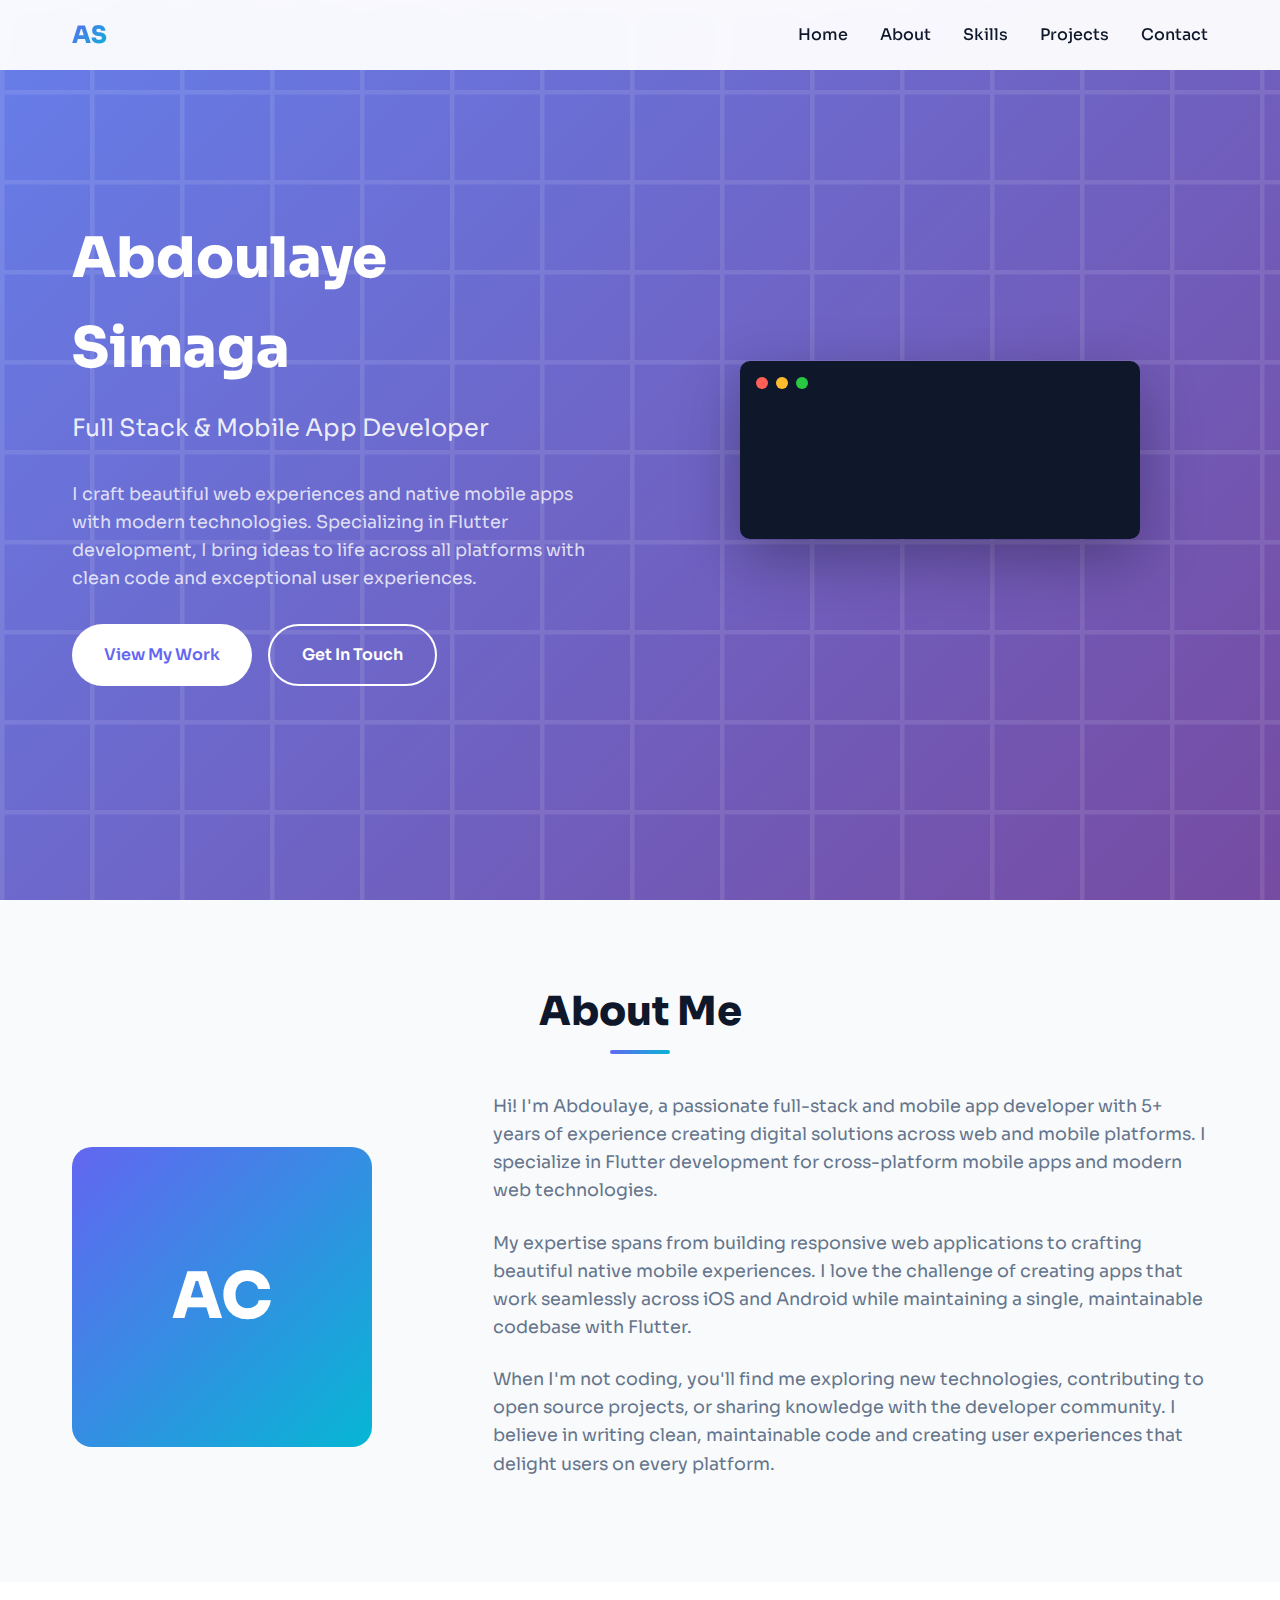
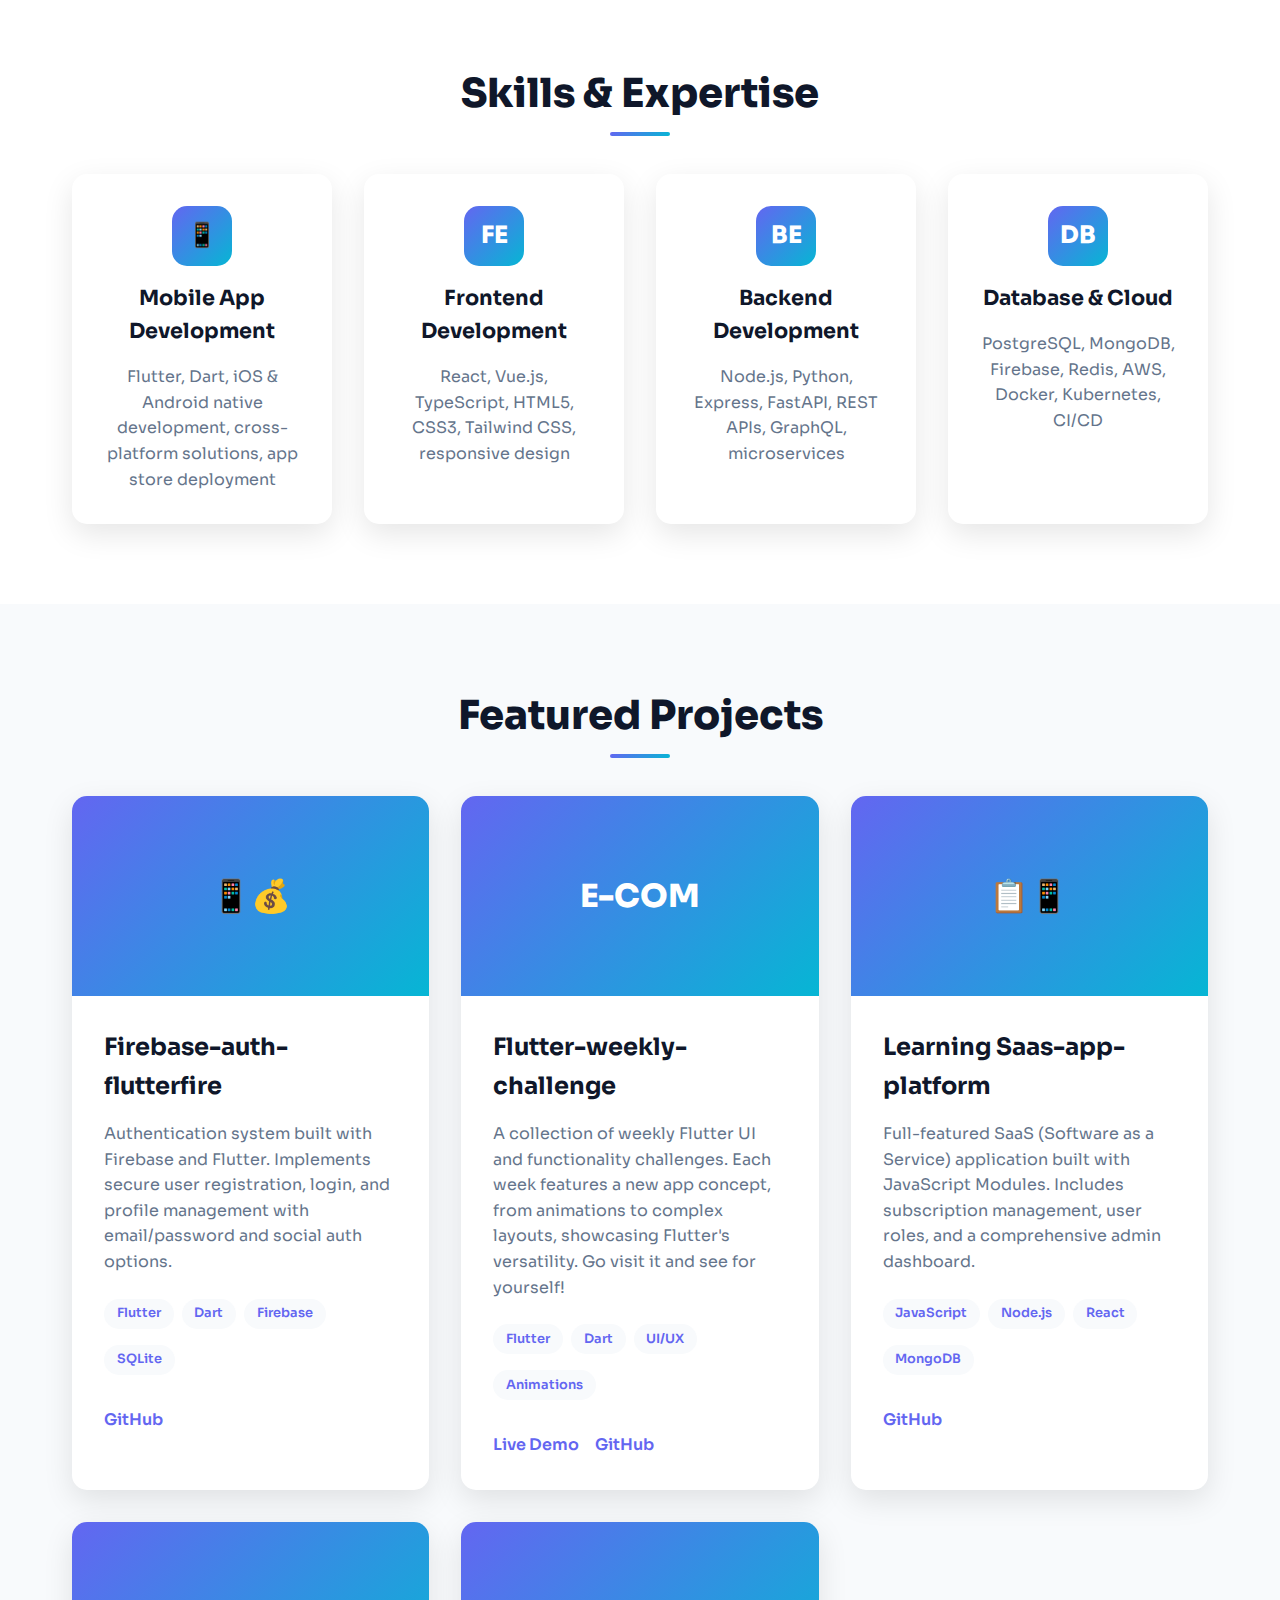
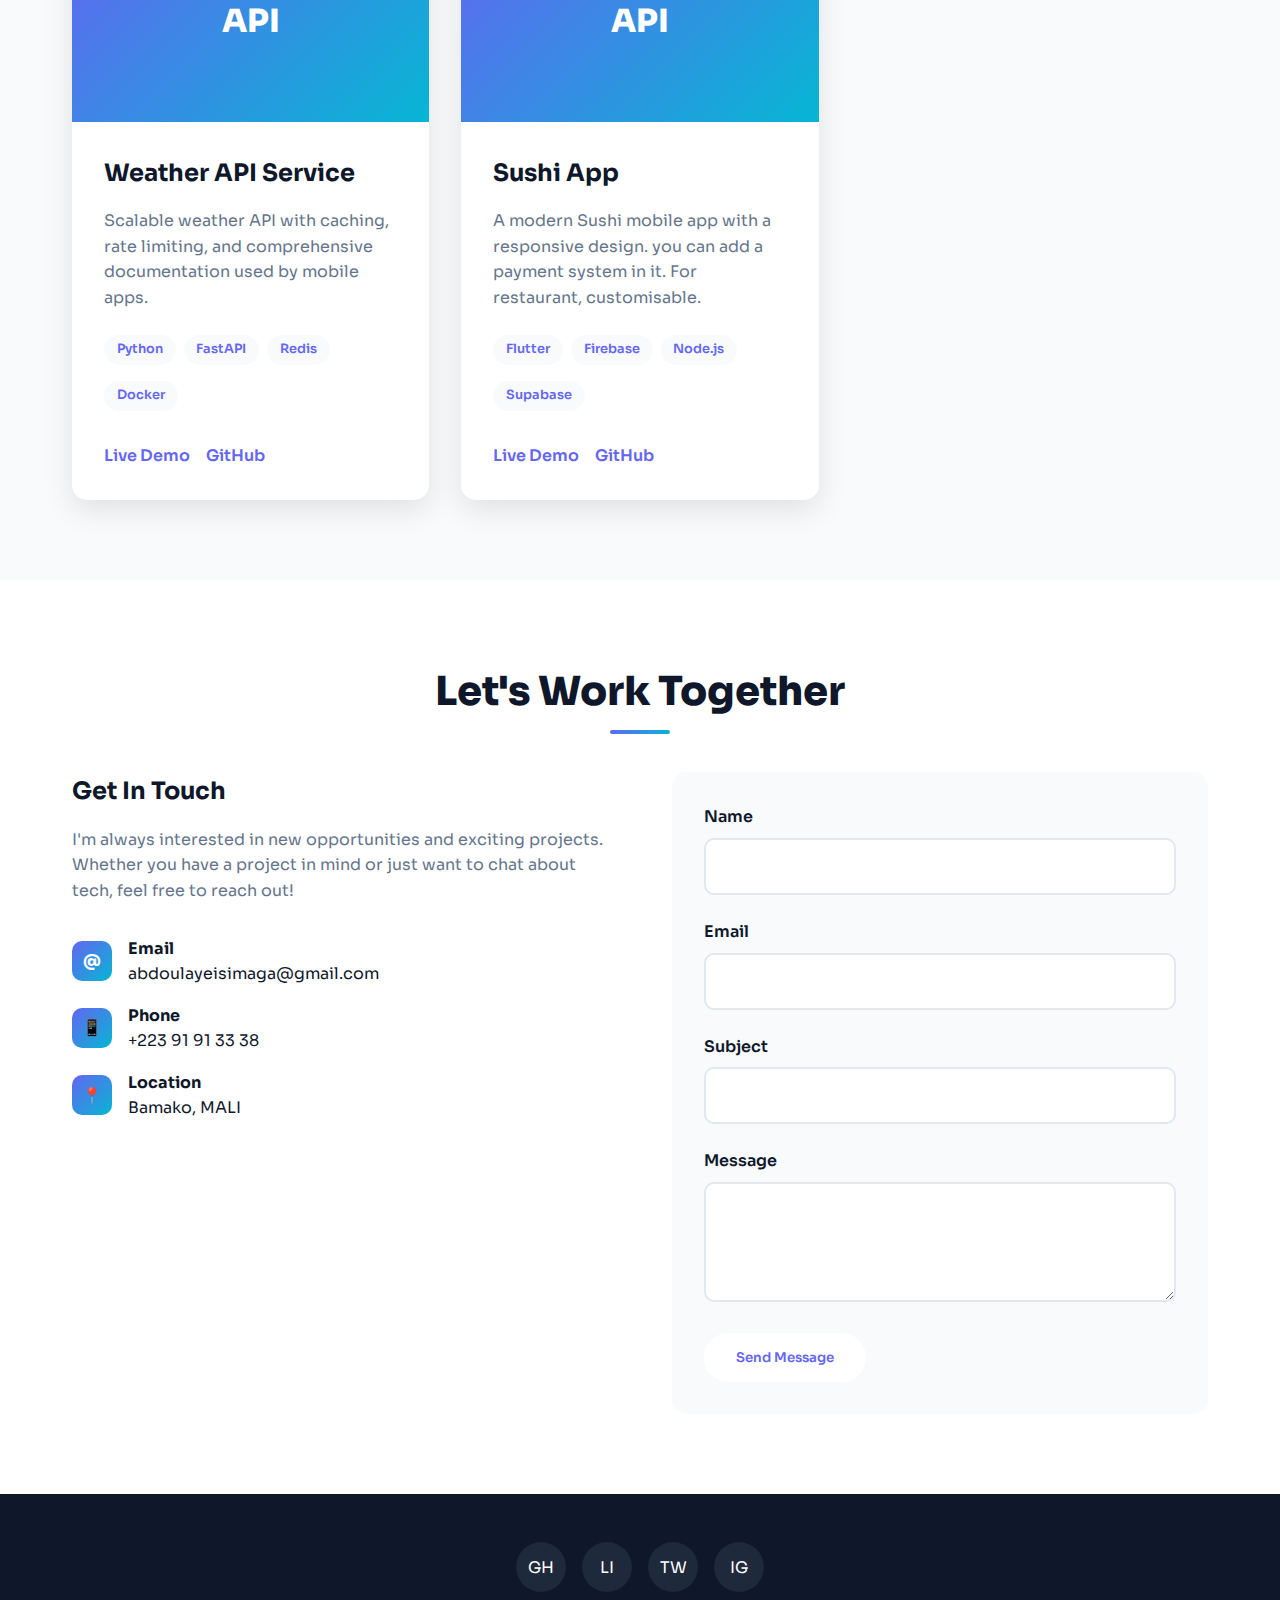
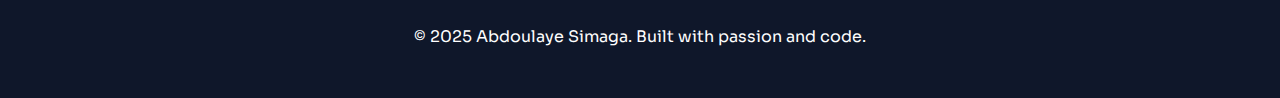
<file: index.html>
<!DOCTYPE html>
<html lang="en">
  <head>
    <meta charset="UTF-8" />
    <meta name="viewport" content="width=device-width, initial-scale=1.0" />
    <link rel="stylesheet" href="style.css" />
    <title>Abdoulaye I Simaga - Full Stack Developer</title>
  </head>
  <body>
    <!-- Navigation -->
    <nav class="navbar" id="navbar">
      <div class="nav-container">
        <div class="logo">AS</div>
        <ul class="nav-links" id="navLinks">
          <li><a href="#home">Home</a></li>
          <li><a href="#about">About</a></li>
          <li><a href="#skills">Skills</a></li>
          <li><a href="#projects">Projects</a></li>
          <li><a href="#contact">Contact</a></li>
        </ul>

        <button class="hamburger" id="hamburger">☰</button>
      </div>
    </nav>

    <!-- Hero Section -->
    <section class="hero" id="home">
      <div class="hero-container">
        <div class="hero-content">
          <h1>Abdoulaye Simaga</h1>
          <div class="subtitle">Full Stack & Mobile App Developer</div>
          <p>
            I craft beautiful web experiences and native mobile apps with modern
            technologies. Specializing in Flutter development, I bring ideas to
            life across all platforms with clean code and exceptional user
            experiences.
          </p>
          <div class="cta-buttons">
            <a href="#projects" class="btn btn-primary">View My Work</a>
            <a href="#contact" class="btn btn-secondary">Get In Touch</a>
          </div>
        </div>
        <div class="hero-visual">
          <div class="code-window">
            <div class="window-header">
              <div class="window-dot dot-red"></div>
              <div class="window-dot dot-yellow"></div>
              <div class="window-dot dot-green"></div>
            </div>
            <div class="code-content">
              <div class="code-line">
                <span class="keyword">const</span>
                <span class="function">developer</span> = {
              </div>
              <div class="code-line">
                <span class="string">name</span>:
                <span class="string">'Abdoulaye Simaga'</span>,
              </div>
              <div class="code-line">
                <span class="string">passion</span>:
                <span class="string">'Code & Design'</span>,
              </div>
              <div class="code-line">
                }; <span class="comment">// Ready to build!</span>
              </div>
            </div>
          </div>
        </div>
      </div>
    </section>

    <!-- About Section -->
    <section class="section about" id="about">
      <div class="container">
        <h2 class="section-title">About Me</h2>
        <div class="about-content">
          <div class="about-image">AC</div>
          <div class="about-text">
            <p>
              Hi! I'm Abdoulaye, a passionate full-stack and mobile app developer
              with 5+ years of experience creating digital solutions across web
              and mobile platforms. I specialize in Flutter development for
              cross-platform mobile apps and modern web technologies.
            </p>
            <p>
              My expertise spans from building responsive web applications to
              crafting beautiful native mobile experiences. I love the challenge
              of creating apps that work seamlessly across iOS and Android while
              maintaining a single, maintainable codebase with Flutter.
            </p>
            <p>
              When I'm not coding, you'll find me exploring new technologies,
              contributing to open source projects, or sharing knowledge with
              the developer community. I believe in writing clean, maintainable
              code and creating user experiences that delight users on every
              platform.
            </p>
          </div>
        </div>
      </div>
    </section>

    <!-- Skills Section -->
    <section class="section skills" id="skills">
      <div class="container">
        <h2 class="section-title">Skills & Expertise</h2>
        <div class="skills-grid">
          <div class="skill-card">
            <div class="skill-icon">📱</div>
            <h3>Mobile App Development</h3>
            <p>
              Flutter, Dart, iOS & Android native development, cross-platform
              solutions, app store deployment
            </p>
          </div>
          <div class="skill-card">
            <div class="skill-icon">FE</div>
            <h3>Frontend Development</h3>
            <p>
              React, Vue.js, TypeScript, HTML5, CSS3, Tailwind CSS, responsive
              design
            </p>
          </div>
          <div class="skill-card">
            <div class="skill-icon">BE</div>
            <h3>Backend Development</h3>
            <p>
              Node.js, Python, Express, FastAPI, REST APIs, GraphQL,
              microservices
            </p>
          </div>
          <div class="skill-card">
            <div class="skill-icon">DB</div>
            <h3>Database & Cloud</h3>
            <p>
              PostgreSQL, MongoDB, Firebase, Redis, AWS, Docker, Kubernetes,
              CI/CD
            </p>
          </div>
        </div>
      </div>
    </section>

    <!-- Projects Section -->
    <section class="section projects" id="projects">
      <div class="container">
        <h2 class="section-title">Featured Projects</h2>
        <div class="projects-grid">
          <div class="project-card">
            <div class="project-image">📱💰</div>
            <div class="project-content">
              <h3>Firebase-auth-flutterfire</h3>
              <p>
                Authentication system built with Firebase and Flutter. Implements secure user 
                registration, login, and profile management with email/password and social auth options.
              </p>
              <div class="project-tags">
                <span class="tag">Flutter</span>
                <span class="tag">Dart</span>
                <span class="tag">Firebase</span>
                <span class="tag">SQLite</span>
              </div>
              <div class="project-links">
                <a href="#">GitHub</a>
              </div>
            </div>
          </div>
          <div class="project-card">
            <div class="project-image">E-COM</div>
            <div class="project-content">
              <h3>Flutter-weekly-challenge</h3>
              <p>
                A collection of weekly Flutter UI and functionality challenges. Each week features 
                a new app concept, from animations to complex layouts, showcasing Flutter's versatility.
                Go visit it and see for yourself!
              </p>
              <div class="project-tags">
                <span class="tag">Flutter</span>
                <span class="tag">Dart</span>
                <span class="tag">UI/UX</span>
                <span class="tag">Animations</span>
              </div>
              <div class="project-links">
                <a href="#">Live Demo</a>
                <a href="#">GitHub</a>
              </div>
            </div>
          </div>
          <div class="project-card">
            <div class="project-image">📋📱</div>
            <div class="project-content">
              <h3>Learning Saas-app-platform</h3>
              <p>
                Full-featured SaaS (Software as a Service) application built with JavaScript Modules.
                Includes subscription management, user roles, and a comprehensive admin dashboard.
              </p>
              <div class="project-tags">
                <span class="tag">JavaScript</span>
                <span class="tag">Node.js</span>
                <span class="tag">React</span>
                <span class="tag">MongoDB</span>
              </div>
              <div class="project-links">
                <a href="#">GitHub</a>
              </div>
            </div>
          </div>
          <div class="project-card">
            <div class="project-image">API</div>
            <div class="project-content">
              <h3>Weather API Service</h3>
              <p>
                Scalable weather API with caching, rate limiting, and
                comprehensive documentation used by mobile apps.
              </p>
              <div class="project-tags">
                <span class="tag">Python</span>
                <span class="tag">FastAPI</span>
                <span class="tag">Redis</span>
                <span class="tag">Docker</span>
              </div>
              <div class="project-links">
                <a href="#">Live Demo</a>
                <a href="#">GitHub</a>
              </div>
            </div>
          </div>

          <div class="project-card">
            <div class="project-image">API</div>
            <div class="project-content">
              <h3>Sushi App</h3>
              <p>
                A modern Sushi mobile app with a responsive design.
                 you can add a payment system in it. For restaurant, customisable.
              </p>
              <div class="project-tags">
                <span class="tag">Flutter</span>
                <span class="tag">Firebase</span>
                <span class="tag">Node.js</span>
                <span class="tag">Supabase</span>
              </div>
              <div class="project-links">
                <a href="#">Live Demo</a>
                <a href="#">GitHub</a>
              </div>
            </div>
          </div>
        </div>
      </div>
    </section>

    <!-- Contact Section -->
    <section class="section contact" id="contact">
      <div class="container">
        <h2 class="section-title">Let's Work Together</h2>
        <div class="contact-content">
          <div class="contact-info">
            <h3>Get In Touch</h3>
            <p>
              I'm always interested in new opportunities and exciting projects.
              Whether you have a project in mind or just want to chat about
              tech, feel free to reach out!
            </p>
            <div class="contact-item">
              <div class="contact-icon">@</div>
              <div>
                <strong>Email</strong><br />
                abdoulayeisimaga@gmail.com
              </div>
            </div>
            <div class="contact-item">
              <div class="contact-icon">📱</div>
              <div>
                <strong>Phone</strong><br />
                +223 91 91 33 38
              </div>
            </div>
            <div class="contact-item">
              <div class="contact-icon">📍</div>
              <div>
                <strong>Location</strong><br />
                Bamako, MALI
              </div>
            </div>
          </div>
          <form class="contact-form" name="contact-form" action="https://formsubmit.co/abdoulayeisimaga@gmail.com" method="POST">
            <div class="form-group">
              <label for="name">Name</label>
              <input type="text" id="name" name="name" required autocomplete="additional-name"/>
            </div>
            <div class="form-group">
              <label for="email">Email</label>
              <input type="email" id="email" name="email" required autocomplete="email"/>
            </div>
            <div class="form-group">
              <label for="subject">Subject</label>
              <input type="text" id="subject" name="subject" />
            </div>
            <div class="form-group">
              <label for="message">Message</label>
              <textarea id="message" name="message" required></textarea>
            </div>
            <input type="hidden" name="_subject" value="New submission from Portfolio Website!">
            <input type="hidden" name="_captcha" value="false">
            <input type="hidden" name="_next" value="thanks.html">
            <button type="submit" class="btn btn-primary">Send Message</button>
          </form>
        </div>
      </div>
    </section>

    <!-- Footer -->
    <footer class="footer">
      <div class="container">
        <div class="social-links">
          <a href="#" class="social-link">GH</a>
          <a href="#" class="social-link">LI</a>
          <a href="#" class="social-link">TW</a>
          <a href="#" class="social-link">IG</a>
        </div>
        <p>&copy; 2025 Abdoulaye Simaga. Built with passion and code.</p>
      </div>
    </footer>

    <script src="script.js"></script>
  </body>
</html>
</file>
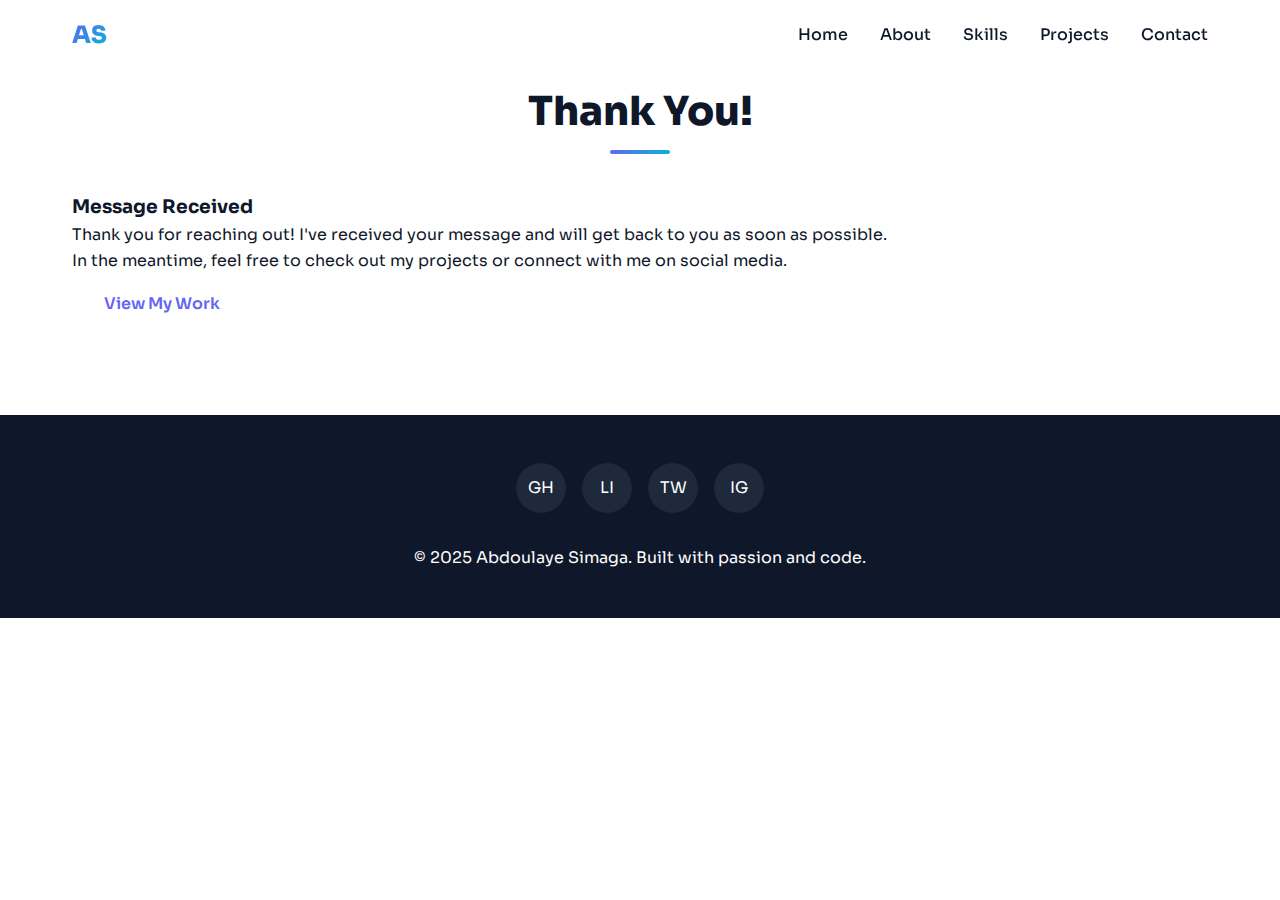
<file: thanks.html>
<!DOCTYPE html>
<html lang="en">
  <head>
    <meta charset="UTF-8" />
    <meta name="viewport" content="width=device-width, initial-scale=1.0" />
    <link rel="stylesheet" href="style.css" />
    <title>Thank You - Abdoulaye I Simaga</title>
  </head>
  <body>
    <!-- Navigation -->
    <nav class="navbar" id="navbar">
      <div class="nav-container">
        <div class="logo">AS</div>
        <ul class="nav-links" id="navLinks">
          <li><a href="index.html#home">Home</a></li>
          <li><a href="index.html#about">About</a></li>
          <li><a href="index.html#skills">Skills</a></li>
          <li><a href="index.html#projects">Projects</a></li>
          <li><a href="index.html#contact">Contact</a></li>
        </ul>
        <button class="hamburger" id="hamburger">☰</button>
      </div>
    </nav>

    <!-- Thank You Section -->
    <section class="section thank-you">
      <div class="container">
        <h2 class="section-title">Thank You!</h2>
        <div class="thank-you-content">
          <div class="thank-you-message">
            <h3>Message Received</h3>
            <p>
              Thank you for reaching out! I've received your message and will get back to you as soon as possible.
            </p>
            <p>
              In the meantime, feel free to check out my projects or connect with me on social media.
            </p>
            <div class="cta-buttons">
              <a href="index.html#projects" class="btn btn-primary">View My Work</a>
              <a href="index.html" class="btn btn-secondary">Back to Home</a>
            </div>
          </div>
        </div>
      </div>
    </section>

    <!-- Footer -->
    <footer class="footer">
      <div class="container">
        <div class="social-links">
          <a href="#" class="social-link">GH</a>
          <a href="#" class="social-link">LI</a>
          <a href="#" class="social-link">TW</a>
          <a href="#" class="social-link">IG</a>
        </div>
        <p>&copy; 2025 Abdoulaye Simaga. Built with passion and code.</p>
      </div>
    </footer>

    <script src="script.js"></script>
  </body>
</html>
</file>
<file: style.css>
@import url('https://fonts.googleapis.com/css2?family=Sora:wght@100..800&display=swap');

* {
  margin: 0;
  padding: 0;
  box-sizing: border-box;
  font-family: 'Sora', sans-serif;
}

:root {
  --primary: #6366f1;
  --primary-dark: #4f46e5;
  --secondary: #06b6d4;
  --dark: #0f172a;
  --dark-light: #1e293b;
  --gray: #64748b;
  --light: #f8fafc;
  --white: #ffffff;
  --gradient: linear-gradient(135deg, var(--primary) 0%, var(--secondary) 100%);
}

body {
  font-family: "Inter", -apple-system, BlinkMacSystemFont, sans-serif;
  line-height: 1.6;
  color: var(--dark);
  overflow-x: hidden;
}

/* Navigation */
.navbar {
  position: fixed;
  top: 0;
  width: 100%;
  background: rgba(255, 255, 255, 0.95);
  backdrop-filter: blur(10px);
  z-index: 1000;
  padding: 1rem 0;
  transition: all 0.3s ease;
}

.navbar.scrolled {
  background: rgba(255, 255, 255, 0.98);
  box-shadow: 0 4px 20px rgba(0, 0, 0, 0.1);
}

.nav-container {
  max-width: 1200px;
  margin: 0 auto;
  padding: 0 2rem;
  display: flex;
  justify-content: space-between;
  align-items: center;
}

.logo {
  font-size: 1.5rem;
  font-weight: 800;
  background: var(--gradient);
  -webkit-background-clip: text;
  -webkit-text-fill-color: transparent;
  background-clip: text;
}

.nav-links {
  display: flex;
  list-style: none;
  gap: 2rem;
}

.nav-links a {
  text-decoration: none;
  color: var(--dark);
  font-weight: 500;
  transition: color 0.3s ease;
  position: relative;
}

.nav-links a:hover {
  color: var(--primary);
}

.nav-links a::after {
  content: "";
  position: absolute;
  width: 0;
  height: 2px;
  bottom: -5px;
  left: 0;
  background: var(--gradient);
  transition: width 0.3s ease;
}

.nav-links a:hover::after {
  width: 100%;
}

.hamburger {
  display: none;
  background: none;
  font-size: 1.5rem;
  border: none;
  cursor: pointer;
}

/* Hero Section */
.hero {
  min-height: 100vh;
  display: flex;
  align-items: center;
  background: linear-gradient(135deg, #667eea 0%, #764ba2 100%);
  position: relative;
  overflow: hidden;
}

.hero::before {
  content: "";
  position: absolute;
  top: 0;
  left: 0;
  right: 0;
  bottom: 0;
  background: url('data:image/svg+xml,<svg xmlns="http://www.w3.org/2000/svg" viewBox="0 0 100 100"><defs><pattern id="grid" width="10" height="10" patternUnits="userSpaceOnUse"><path d="M 10 0 L 0 0 0 10" fill="none" stroke="rgba(255,255,255,0.1)" stroke-width="1"/></pattern></defs><rect width="100" height="100" fill="url(%23grid)"/></svg>');
}

.hero-container {
  max-width: 1200px;
  margin: 0 auto;
  padding: 0 2rem;
  display: grid;
  grid-template-columns: 1fr 1fr;
  gap: 4rem;
  align-items: center;
  position: relative;
  z-index: 1;
}

.hero-content h1 {
  font-size: 3.5rem;
  font-weight: 800;
  color: var(--white);
  margin-bottom: 1rem;
  animation: fadeInUp 1s ease;
}

.hero-content .subtitle {
  font-size: 1.5rem;
  color: rgba(255, 255, 255, 0.9);
  margin-bottom: 2rem;
  animation: fadeInUp 1s ease 0.2s both;
}

.hero-content p {
  font-size: 1.1rem;
  color: rgba(255, 255, 255, 0.8);
  margin-bottom: 2rem;
  animation: fadeInUp 1s ease 0.4s both;
}

.cta-buttons {
  display: flex;
  gap: 1rem;
  animation: fadeInUp 1s ease 0.6s both;
}

.btn {
  padding: 1rem 2rem;
  border: none;
  border-radius: 50px;
  font-weight: 600;
  text-decoration: none;
  transition: all 0.3s ease;
  cursor: pointer;
  display: inline-flex;
  align-items: center;
  gap: 0.5rem;
}

.btn-primary {
  background: var(--white);
  color: var(--primary);
}

.btn-primary:hover {
  transform: translateY(-2px);
  box-shadow: 0 10px 30px rgba(0, 0, 0, 0.2);
}

.btn-secondary {
  background: transparent;
  color: var(--white);
  border: 2px solid var(--white);
}

.btn-secondary:hover {
  background: var(--white);
  color: var(--primary);
}

.hero-visual {
  display: flex;
  justify-content: center;
  align-items: center;
  animation: fadeInRight 1s ease 0.8s both;
}

.code-window {
  background: var(--dark);
  border-radius: 10px;
  padding: 1rem;
  box-shadow: 0 20px 60px rgba(0, 0, 0, 0.3);
  max-width: 400px;
  width: 100%;
}

.window-header {
  display: flex;
  gap: 0.5rem;
  margin-bottom: 1rem;
}

.window-dot {
  width: 12px;
  height: 12px;
  border-radius: 50%;
}

.dot-red {
  background: #ff5f57;
}
.dot-yellow {
  background: #ffbd2e;
}
.dot-green {
  background: #28ca42;
}

.code-content {
  font-family: "Monaco", "Menlo", monospace;
  font-size: 0.9rem;
  line-height: 1.5;
}

.code-line {
  margin-bottom: 0.5rem;
  opacity: 0;
  animation: typeIn 0.5s ease forwards;
}

.code-line:nth-child(1) {
  animation-delay: 1s;
}
.code-line:nth-child(2) {
  animation-delay: 1.2s;
}
.code-line:nth-child(3) {
  animation-delay: 1.4s;
}
.code-line:nth-child(4) {
  animation-delay: 1.6s;
}

.keyword {
  color: #ff79c6;
}
.string {
  color: #f1fa8c;
}
.function {
  color: #50fa7b;
}
.comment {
  color: #6272a4;
}

/* Sections */
.section {
  padding: 5rem 0;
}

.container {
  max-width: 1200px;
  margin: 0 auto;
  padding: 0 2rem;
}

.section-title {
  text-align: center;
  font-size: 2.5rem;
  font-weight: 800;
  margin-bottom: 3rem;
  position: relative;
}

.section-title::after {
  content: "";
  position: absolute;
  width: 60px;
  height: 4px;
  background: var(--gradient);
  bottom: -10px;
  left: 50%;
  transform: translateX(-50%);
  border-radius: 2px;
}

/* About Section */
.about {
  background: var(--light);
}

.about-content {
  display: grid;
  grid-template-columns: 1fr 2fr;
  gap: 4rem;
  align-items: center;
}

.about-image {
  width: 100%;
  max-width: 300px;
  height: 300px;
  border-radius: 20px;
  background: var(--gradient);
  display: flex;
  align-items: center;
  justify-content: center;
  color: var(--white);
  font-size: 4rem;
  font-weight: 800;
}

.about-text p {
  font-size: 1.1rem;
  margin-bottom: 1.5rem;
  color: var(--gray);
}

/* Skills Section */
.skills-grid {
  display: grid;
  grid-template-columns: repeat(auto-fit, minmax(250px, 1fr));
  gap: 2rem;
}

.skill-card {
  background: var(--white);
  padding: 2rem;
  border-radius: 15px;
  text-align: center;
  box-shadow: 0 10px 30px rgba(0, 0, 0, 0.1);
  transition: transform 0.3s ease, box-shadow 0.3s ease;
}

.skill-card:hover {
  transform: translateY(-10px);
  box-shadow: 0 20px 50px rgba(0, 0, 0, 0.15);
}

.skill-icon {
  width: 60px;
  height: 60px;
  background: var(--gradient);
  border-radius: 15px;
  margin: 0 auto 1rem;
  display: flex;
  align-items: center;
  justify-content: center;
  color: var(--white);
  font-size: 1.5rem;
  font-weight: 800;
}

.skill-card h3 {
  font-size: 1.3rem;
  margin-bottom: 1rem;
  color: var(--dark);
}

.skill-card p {
  color: var(--gray);
}

/* Projects Section */
.projects {
  background: var(--light);
}

.projects-grid {
  display: grid;
  grid-template-columns: repeat(auto-fit, minmax(350px, 1fr));
  gap: 2rem;
}

.project-card {
  background: var(--white);
  border-radius: 15px;
  overflow: hidden;
  box-shadow: 0 10px 30px rgba(0, 0, 0, 0.1);
  transition: transform 0.3s ease, box-shadow 0.3s ease;
}

.project-card:hover {
  transform: translateY(-10px);
  box-shadow: 0 20px 50px rgba(0, 0, 0, 0.15);
}

.project-image {
  height: 200px;
  background: var(--gradient);
  display: flex;
  align-items: center;
  justify-content: center;
  color: var(--white);
  font-size: 2rem;
  font-weight: 800;
}

.project-content {
  padding: 2rem;
}

.project-content h3 {
  font-size: 1.5rem;
  margin-bottom: 1rem;
  color: var(--dark);
}

.project-content p {
  color: var(--gray);
  margin-bottom: 1.5rem;
}

.project-tags {
  display: flex;
  gap: 0.5rem;
  flex-wrap: wrap;
  margin-bottom: 1.5rem;
}

.tag {
  background: var(--light);
  color: var(--primary);
  padding: 0.3rem 0.8rem;
  border-radius: 15px;
  font-size: 0.8rem;
  font-weight: 600;
  margin-bottom: 0.5rem;
}

.project-links {
  display: flex;
  gap: 1rem;

}

.project-links a {
  color: var(--primary);
  text-decoration: none;
  font-weight: 600;
  transition: color 0.3s ease;
}

.project-links a:hover {
  color: var(--primary-dark);
}

/* Contact Section */
.contact-content {
  display: grid;
  grid-template-columns: 1fr 1fr;
  gap: 4rem;
}

.contact-info h3 {
  font-size: 1.5rem;
  margin-bottom: 1rem;
  color: var(--dark);
}

.contact-info p {
  color: var(--gray);
  margin-bottom: 2rem;
}

.contact-item {
  display: flex;
  align-items: center;
  gap: 1rem;
  margin-bottom: 1rem;
}

.contact-icon {
  width: 40px;
  height: 40px;
  background: var(--gradient);
  border-radius: 10px;
  display: flex;
  align-items: center;
  justify-content: center;
  color: var(--white);
  font-weight: 800;
}

.contact-form {
  background: var(--light);
  padding: 2rem;
  border-radius: 15px;
}

.form-group {
  margin-bottom: 1.5rem;
}

.form-group label {
  display: block;
  margin-bottom: 0.5rem;
  font-weight: 600;
  color: var(--dark);
}

.form-group input,
.form-group textarea {
  width: 100%;
  padding: 1rem;
  border: 2px solid #e2e8f0;
  border-radius: 10px;
  font-size: 1rem;
  transition: border-color 0.3s ease;
}

.form-group input:focus,
.form-group textarea:focus {
  outline: none;
  border-color: var(--primary);
}

.form-group textarea {
  resize: vertical;
  height: 120px;
}

/* Footer */
.footer {
  background: var(--dark);
  color: var(--white);
  text-align: center;
  padding: 3rem 0;
}

.social-links {
  display: flex;
  justify-content: center;
  gap: 1rem;
  margin-bottom: 2rem;
}

.social-link {
  width: 50px;
  height: 50px;
  background: var(--dark-light);
  border-radius: 50%;
  display: flex;
  align-items: center;
  justify-content: center;
  color: var(--white);
  text-decoration: none;
  transition: all 0.3s ease;
}

.social-link:hover {
  background: var(--primary);
  transform: translateY(-3px);
}

/* Animations */
@keyframes fadeInUp {
  from {
    opacity: 0;
    transform: translateY(30px);
  }
  to {
    opacity: 1;
    transform: translateY(0);
  }
}

@keyframes fadeInRight {
  from {
    opacity: 0;
    transform: translateX(30px);
  }
  to {
    opacity: 1;
    transform: translateX(0);
  }
}

@keyframes typeIn {
  to {
    opacity: 1;
  }
}

/* Responsive Design */
@media (max-width: 768px) {
  .nav-links {
    display: none;
    position: absolute;
    top: 100%;
    left: 0;
    width: 100%;
    background: white;
    flex-direction: column;
    padding: 20px;
    box-shadow: 0 5px 20px rgba(0, 0, 0, 0.1);
    gap: 15px;
  }

  .nav-links.active {
    display: flex;
  }

  .hamburger {
    display: block;
  }
  .hero-container {
    grid-template-columns: 1fr;
    text-align: center;
    gap: 2rem;
  }

  .hero-content h1 {
    font-size: 2.5rem;
    padding-top:4.5rem;
  }

  .about-content {
    align-items: center;
    justify-content: center;
    display: flex;
    flex-direction: column;
  }

  .about-content,
  .contact-content {
    grid-template-columns: 1fr;
    gap: 2rem;
  }

  .cta-buttons {
    flex-direction: column;
    align-items: center;
  }

  .projects-grid {
    grid-template-columns: 1fr;
  }
}
</file>
